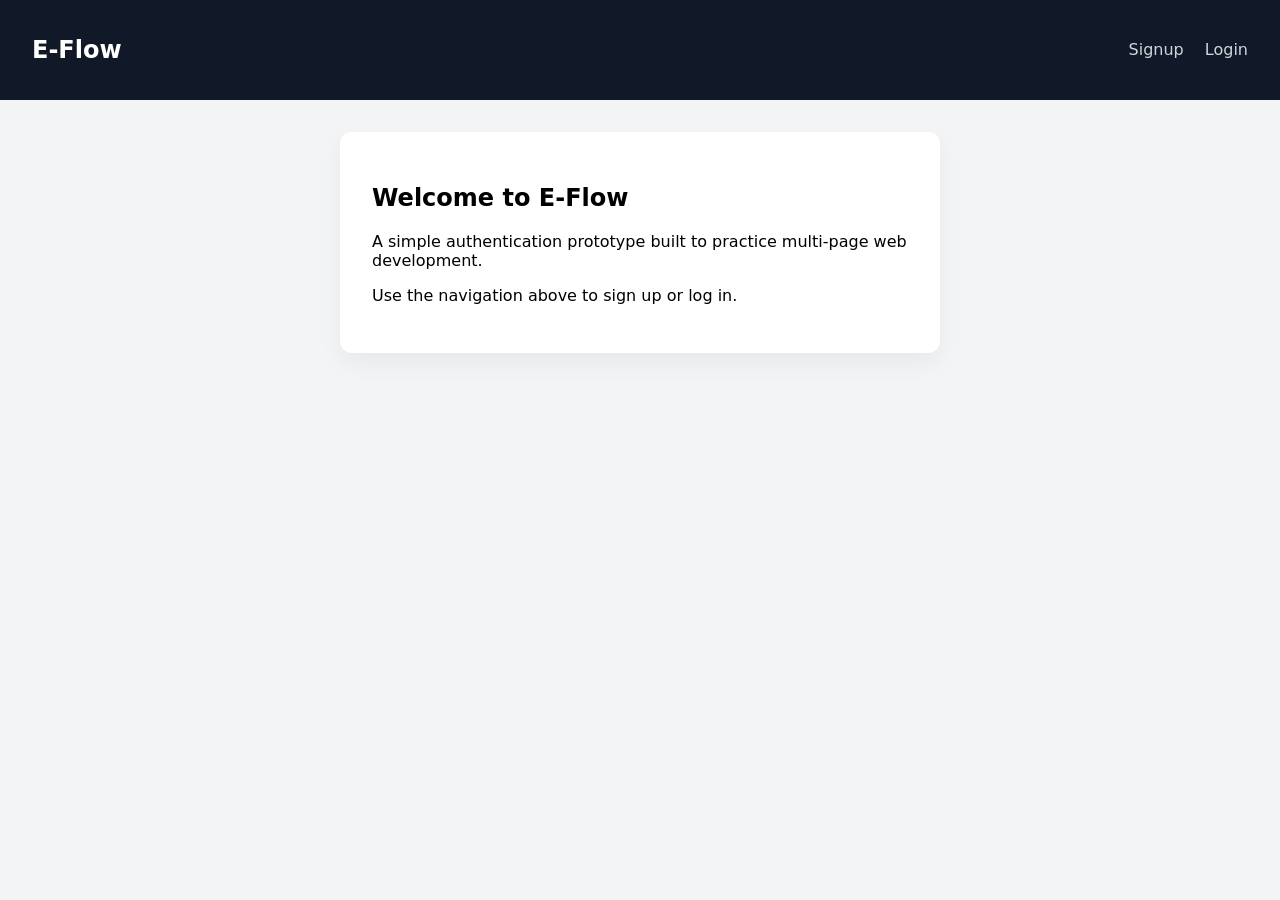
<file: index.html>
<!DOCTYPE html>
<html lang="en">
<head>
  <meta name="viewport" content="width = device-width">
  <meta charset="UTF-8">
  <title>E‑Flow Portal</title>
  <link rel="stylesheet" href="style.css">
</head>
<body>

  <nav class="navbar">
    <h1 class="logo">E‑Flow</h1>
    <div class="nav-links">
      <a href="signup.html">Signup</a>
      <a href="login.html">Login</a>
    </div>
  </nav>

  <main class="container">
    <section class="card">
      <h2>Welcome to E‑Flow</h2>
      <p>A simple authentication prototype built to practice multi‑page web development.</p>
      <p>Use the navigation above to sign up or log in.</p>
    </section>
  </main>

</body>
</html>
</file>
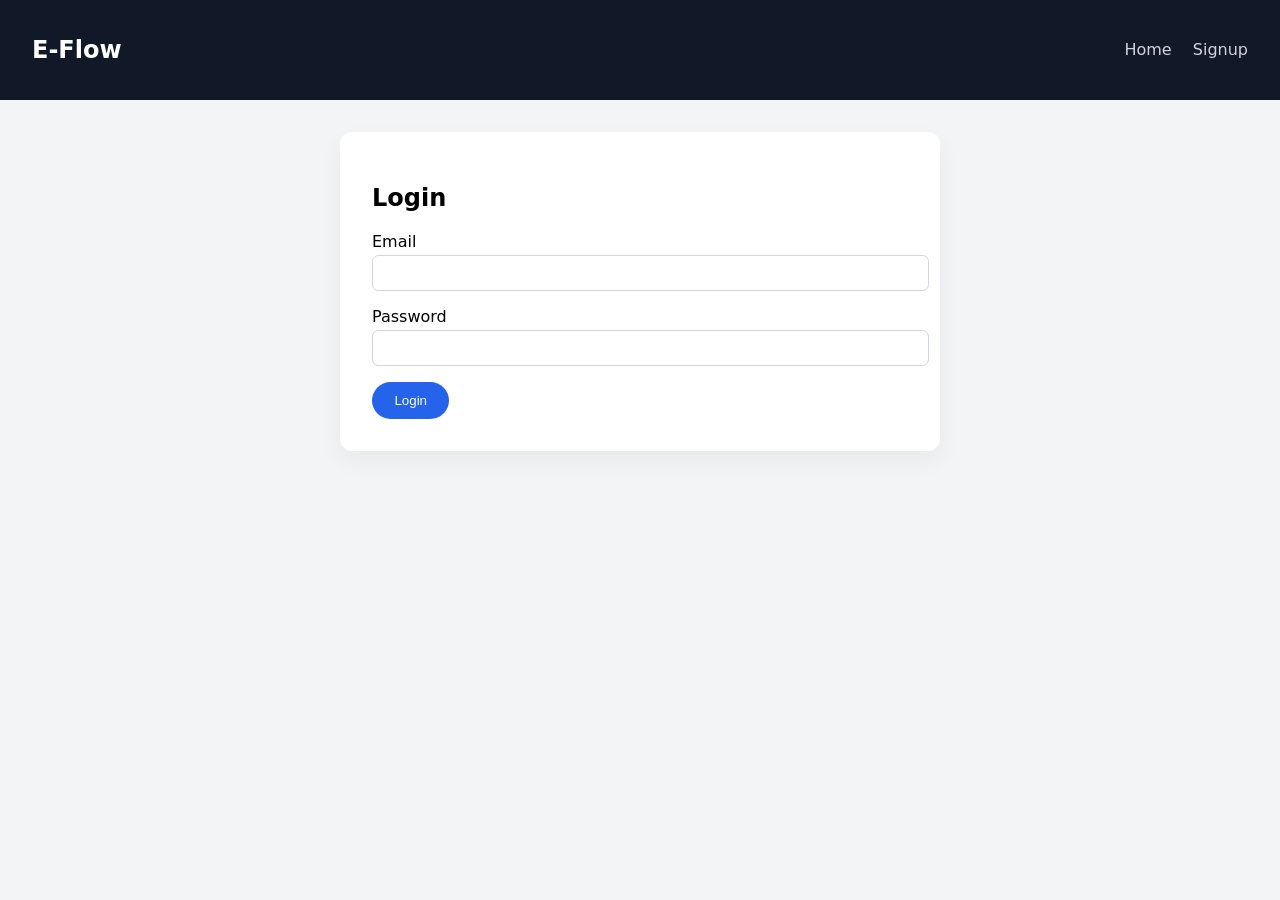
<file: login.html>
<!DOCTYPE html>
<html lang="en">
<head>
  <meta name="viewport" content="width = device-width">
  <meta charset="UTF-8">
  <title>E‑Flow Login</title>
  <link rel="stylesheet" href="style.css">
</head>
<body>

  <nav class="navbar">
    <h1 class="logo">E‑Flow</h1>
    <div class="nav-links">
      <a href="index.html">Home</a>
      <a href="signup.html">Signup</a>
    </div>
  </nav>

  <main class="container">
    <section class="card">
      <h2>Login</h2>

      <form id="login-form">
        <label>Email
          <input type="email" id="login-email" required>
        </label>

        <label>Password
          <input type="password" id="login-password" required minlength="6">
        </label>

        <button type="submit">Login</button>
      </form>

      <p id="session-message" class="session-message hidden"></p>
    </section>
  </main>

  <script src="script.js"></script>
</body>
</html>
</file>
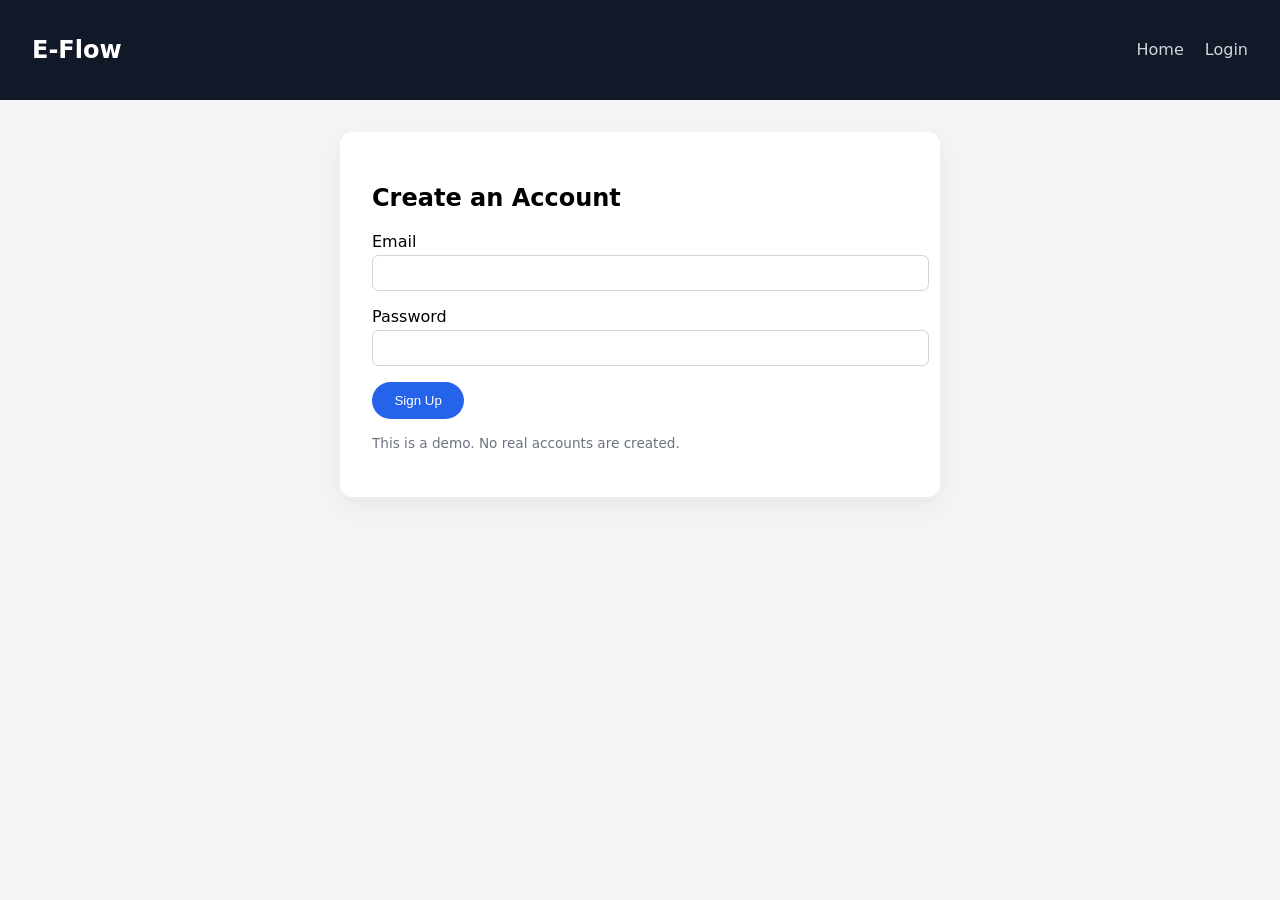
<file: signup.html>
<!DOCTYPE html>
<html lang="en">
<head>
  <meta name="viewport" content="width = device-width">
  <meta charset="UTF-8">
  <title>E‑Flow Signup</title>
  <link rel="stylesheet" href="style.css">
</head>
<body>

  <nav class="navbar">
    <h1 class="logo">E‑Flow</h1>
    <div class="nav-links">
      <a href="index.html">Home</a>
      <a href="login.html">Login</a>
    </div>
  </nav>

  <main class="container">
    <section class="card">
      <h2>Create an Account</h2>

      <form id="signup-form">
        <label>Email
          <input type="email" id="signup-email" required>
        </label>

        <label>Password
          <input type="password" id="signup-password" required minlength="6">
        </label>

        <button type="submit">Sign Up</button>
      </form>

      <p class="hint">This is a demo. No real accounts are created.</p>
    </section>
  </main>

  <script src="script.js"></script>
</body>
</html>
</file>
<file: style.css>
body {
  font-family: system-ui, sans-serif;
  background: #f3f4f6;
  margin: 0;
}

.navbar {
  background: #111827;
  color: white;
  padding: 1rem 2rem;
  display: flex;
  justify-content: space-between;
  align-items: center;
}

.nav-links a {
  color: #d1d5db;
  margin-left: 1rem;
  text-decoration: none;
}

.nav-links a:hover {
  color: white;
}

.container {
  max-width: 600px;
  margin: 2rem auto;
}

.card {
  background: white;
  padding: 2rem;
  border-radius: 0.75rem;
  box-shadow: 0 10px 25px rgba(0,0,0,0.05);
}

label {
  display: block;
  margin-bottom: 1rem;
}

input {
  width: 100%;
  padding: 0.6rem;
  margin-top: 0.25rem;
  border-radius: 0.4rem;
  border: 1px solid #d1d5db;
}

button {
  padding: 0.7rem 1.4rem;
  border: none;
  background: #2563eb;
  color: white;
  border-radius: 999px;
  cursor: pointer;
  font-weight: 500;
}

button:hover {
  background: #1d4ed8;
}

.hint {
  margin-top: 1rem;
  font-size: 0.85rem;
  color: #6b7280;
}

.session-message {
  margin-top: 1rem;
  color: #16a34a;
}

.hidden {
  display: none;
}
</file>
